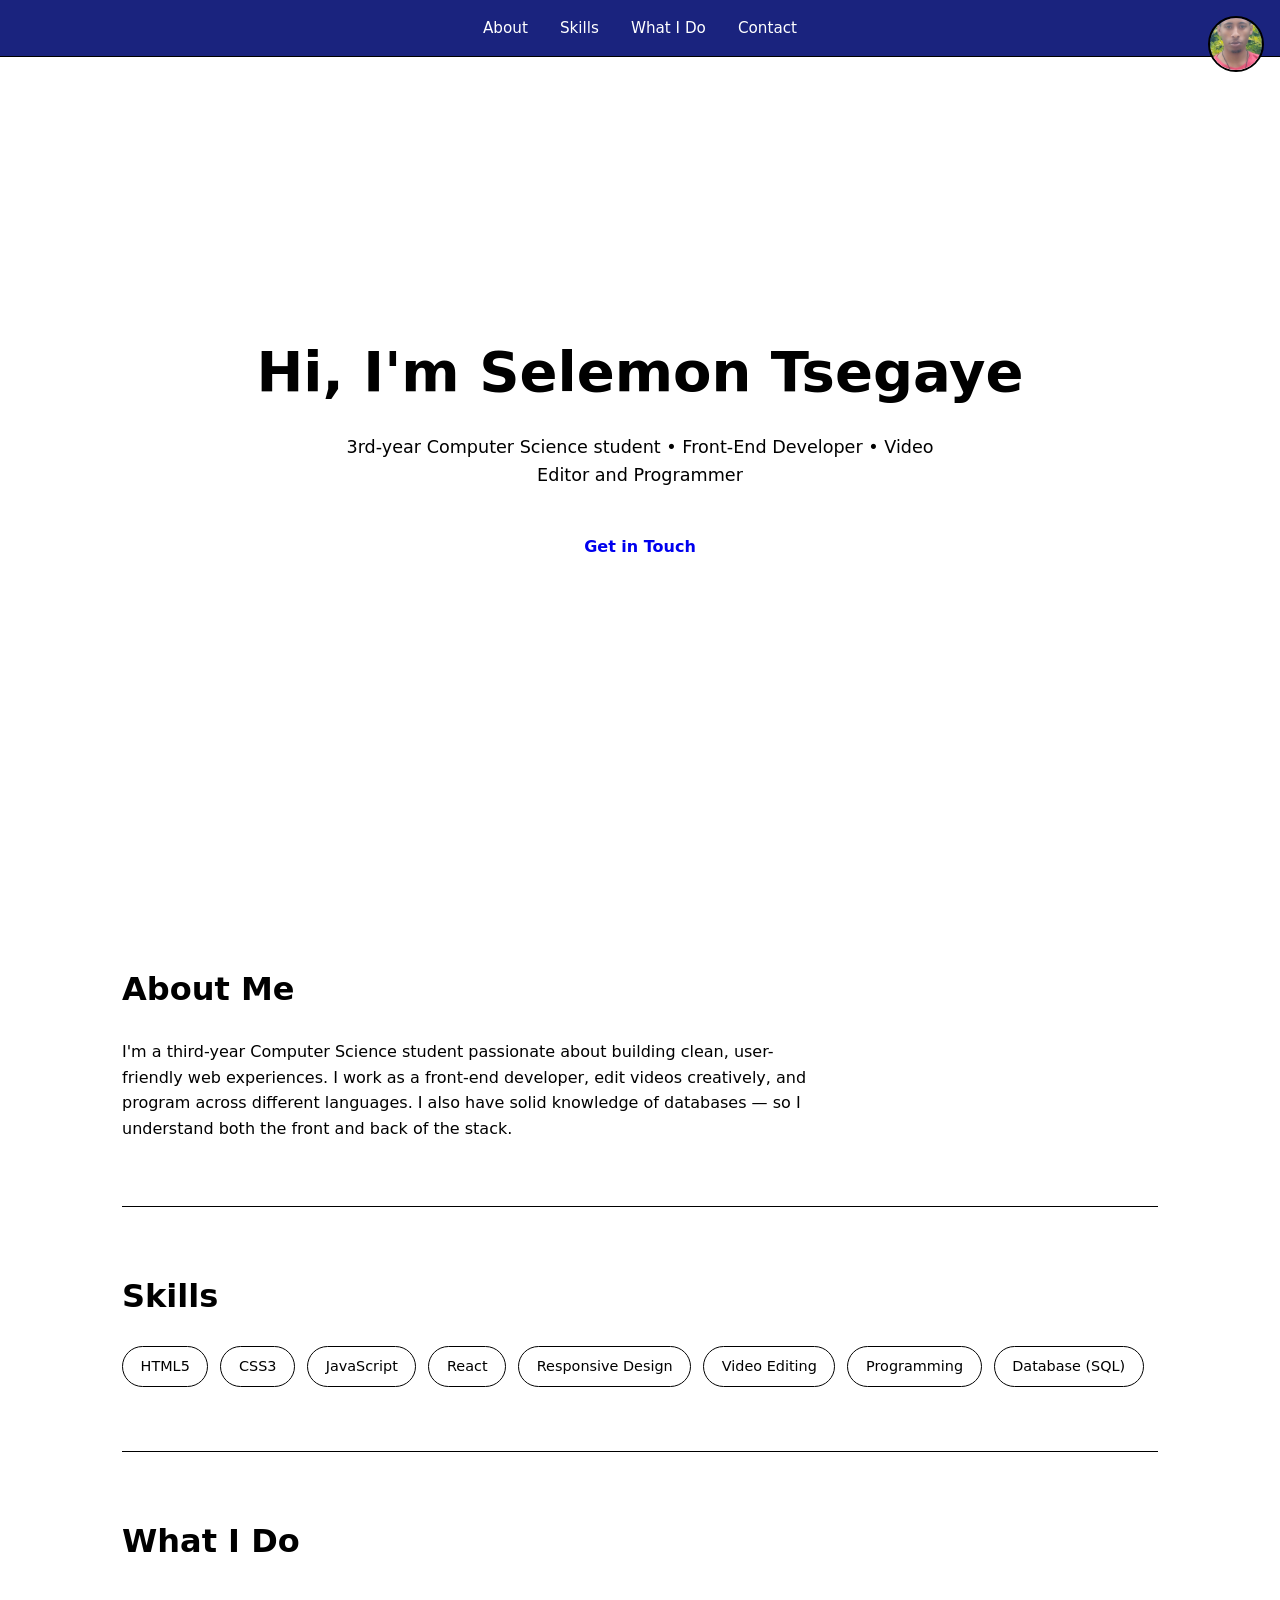
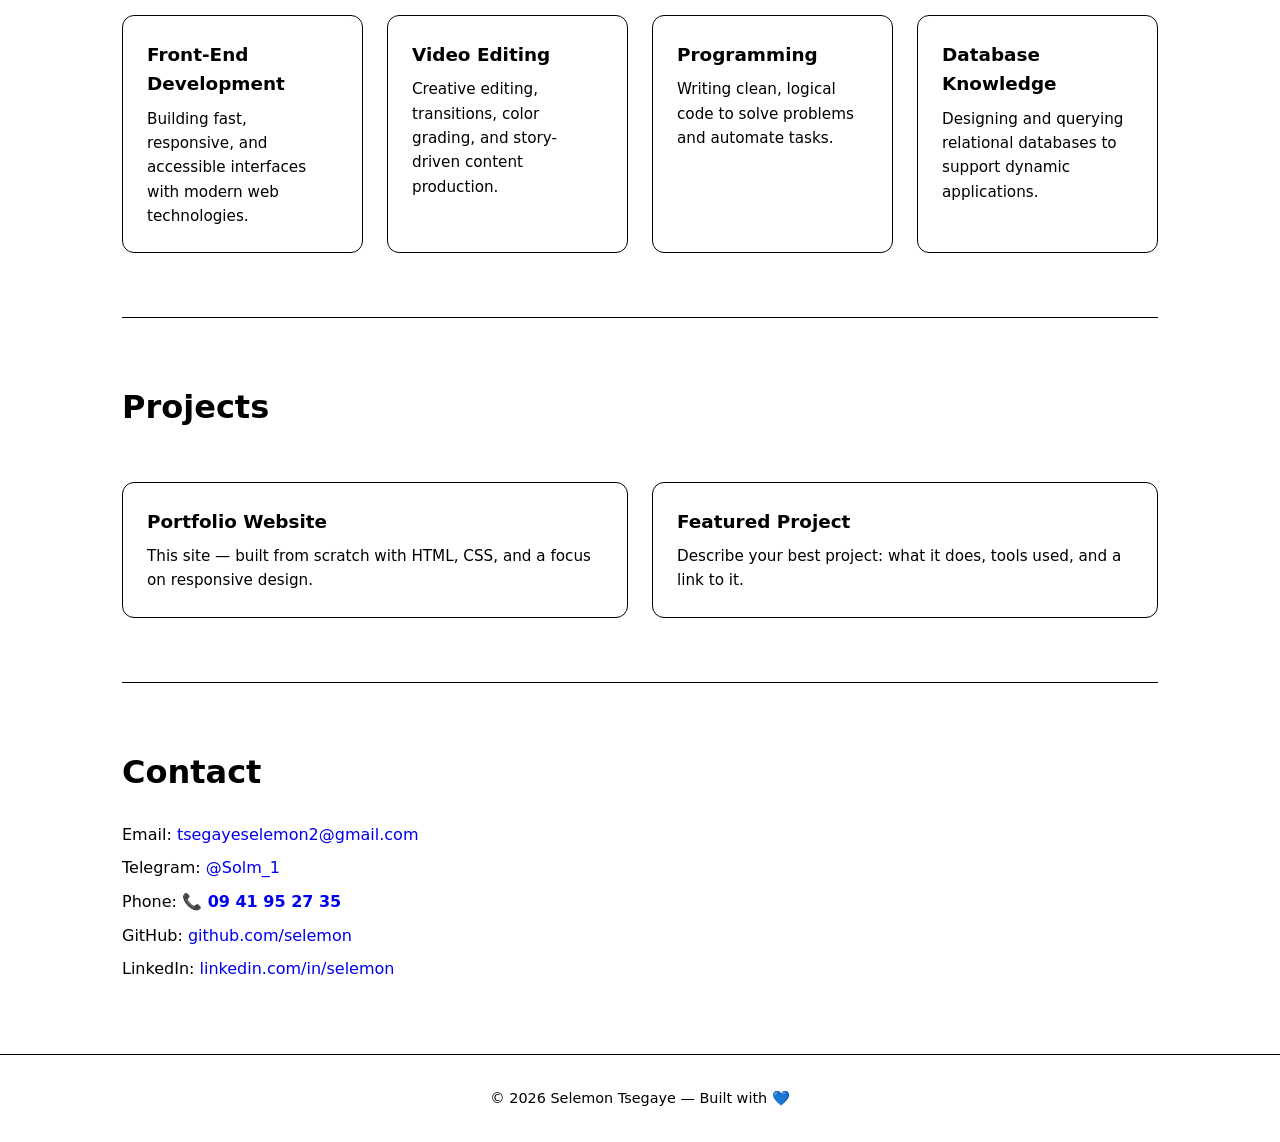
<file: my first project/index.html>
<!DOCTYPE html>
<html lang="en">
<head>
  <meta charset="UTF-8" />
  <meta name="viewport" content="width=device-width, initial-scale=1.0" />
  <title>Selemon Tsegaye — Front-End Developer &amp; CS Student</title>
  <link rel="stylesheet" href="style.css" />
 <img src="so.jpg" alt="selemon profile" class="logo">

</head>
<body>

  <header>
    <nav aria-label="Primary Navigation">
      <a href="#about">About</a>
      <a href="#skills">Skills</a>
      <a href="#services">What I Do</a>
      <a href="#contact">Contact</a>
    </nav>
    <h1>Hi, I'm <span>Selemon Tsegaye</span></h1>
    <p>3rd-year Computer Science student • Front-End Developer • Video Editor and Programmer</p>
    <a class="btn" href="#contact">Get in Touch</a>
  </header>

  <main>
    <section id="about">
      <h2>About Me</h2>
      <p>
        I'm a third-year Computer Science student passionate about building clean, user-friendly web experiences.
       I work as a front-end developer, edit videos creatively, and program across different languages. I also have
        solid knowledge of databases — so I understand both the front and back of the stack.
      </p>
    </section>

    <section id="skills">
      <h2>Skills</h2>
      <div class="skills">
        <span>HTML5</span>
        <span>CSS3</span>
        <span>JavaScript</span>
        <span>React</span>
        <span>Responsive Design</span>
        <span>Video Editing</span>
        <span>Programming</span>
        <span>Database (SQL)</span>
      </div>
    </section>

    <section id="services">
      <h2>What I Do</h2>
      <div class="grid">
        <article class="card">
          <h3>Front-End Development</h3>
          <p>Building fast, responsive, and accessible interfaces with modern web technologies.</p>
        </article>
        <article class="card">
          <h3>Video Editing</h3>
          <p>Creative editing, transitions, color grading, and story-driven content production.</p>
        </article>
        <article class="card">
          <h3>Programming</h3>
          <p>Writing clean, logical code to solve problems and automate tasks.</p>
        </article>
        <article class="card">
          <h3>Database Knowledge</h3>
          <p>Designing and querying relational databases to support dynamic applications.</p>
        </article>
      </div>
    </section>

    <section id="projects">
      <h2>Projects</h2>
      <div class="grid">
        <article class="card">
          <h3>Portfolio Website</h3>
          <p>This site — built from scratch with HTML, CSS, and a focus on responsive design.</p>
        </article>
        <article class="card">
          <h3>Featured Project</h3>
          <p>Describe your best project: what it does, tools used, and a link to it.</p>
        </article>
      </div>
    </section>

     <section id="contact">
      <h2>Contact</h2>
      <p>Email: <a href="mailto:tsegayeselemon2@gmail.com">tsegayeselemon2@gmail.com</a></p>
      <p>Telegram: <a href="https://t.me/Solm_1" target="_blank" rel="noopener noreferrer">@Solm_1</a></p>
      <p>Phone: <a href="tel:+251941952735">09 41 95 27 35</a></p>
      <p>GitHub: <a href="https://github.com/selemon" target="_blank" rel="noopener noreferrer">github.com/selemon</a></p>
      <p>LinkedIn: <a href="https://linkedin.com/in/selemon" target="_blank" rel="noopener noreferrer">linkedin.com/in/selemon</a></p>
    </section>
  </main>

  <footer>
    © 2026 Selemon Tsegaye — Built with 💙
  </footer>

</body>
</html>
</file>
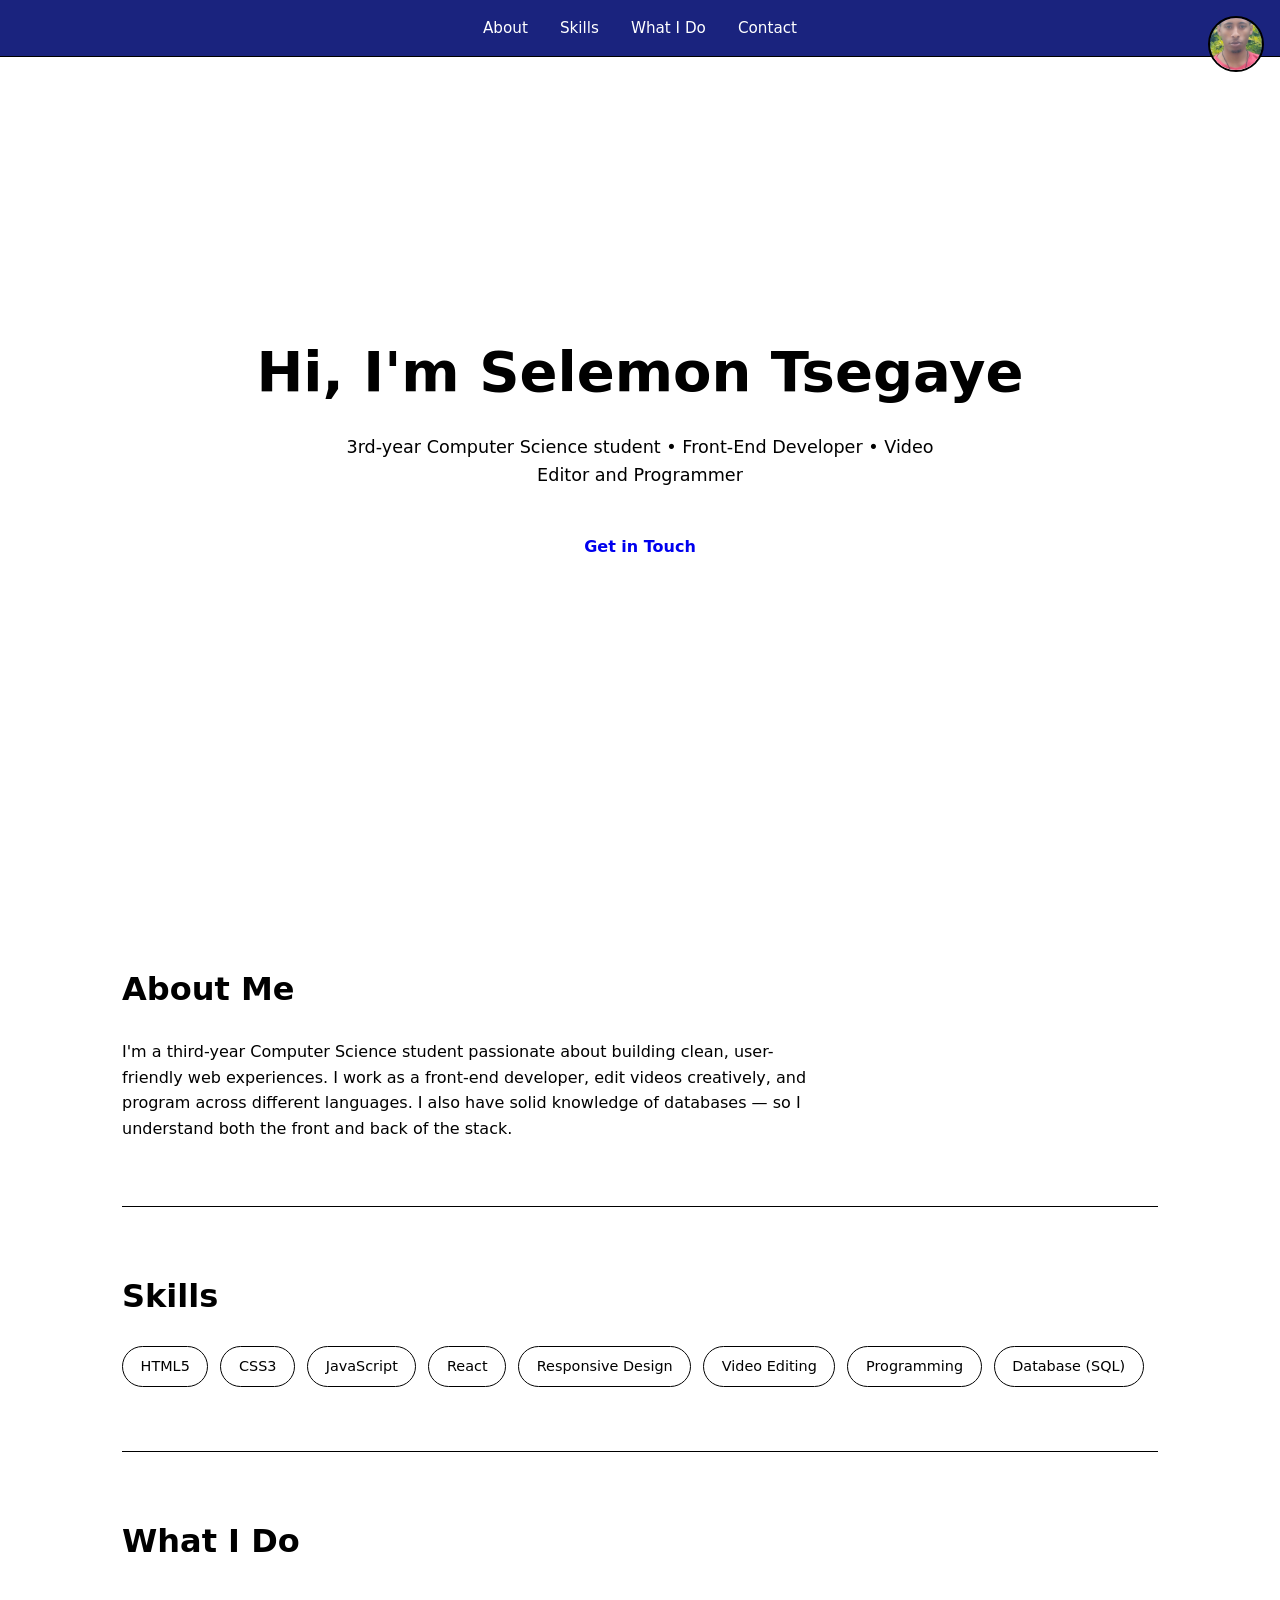
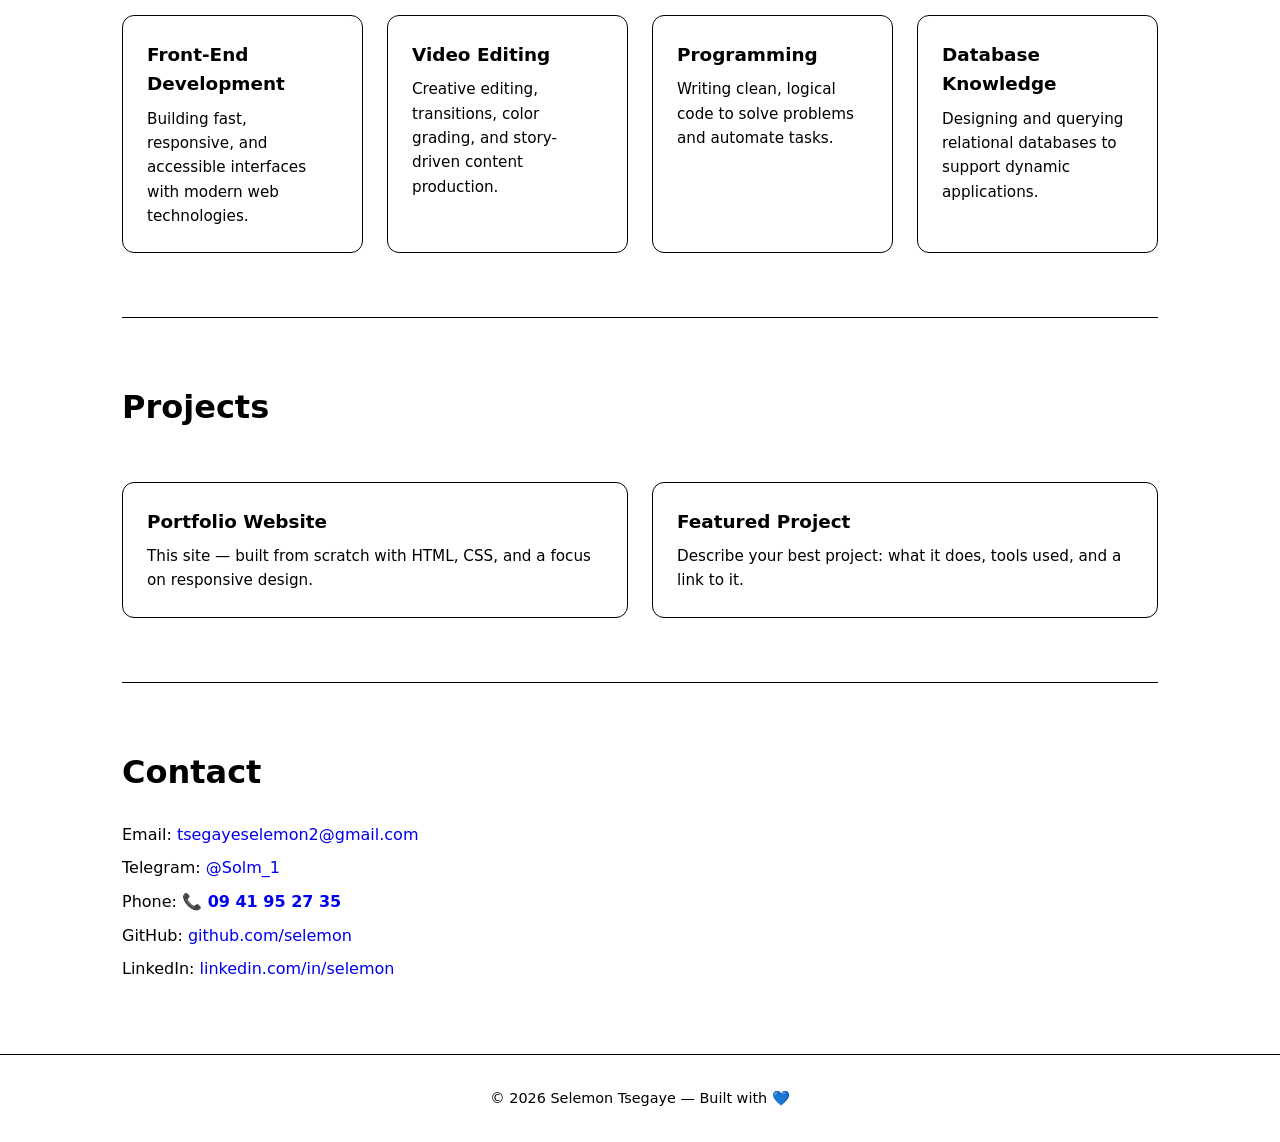
<file: my portfolio index.html>
<!DOCTYPE html>
<html lang="en">
<head>
  <meta charset="UTF-8" />
  <meta name="viewport" content="width=device-width, initial-scale=1.0" />
  <title>Selemon Tsegaye — Front-End Developer &amp; CS Student</title>
  <link rel="stylesheet" href="portfolio.css" />
 <img src="so.jpg" alt="selemon profile" class="logo">

</head>
<body>

  <header>
    <nav aria-label="Primary Navigation">
      <a href="#about">About</a>
      <a href="#skills">Skills</a>
      <a href="#services">What I Do</a>
      <a href="#contact">Contact</a>
    </nav>
    <h1>Hi, I'm <span>Selemon Tsegaye</span></h1>
    <p>3rd-year Computer Science student • Front-End Developer • Video Editor and Programmer</p>
    <a class="btn" href="#contact">Get in Touch</a>
  </header>

  <main>
    <section id="about">
      <h2>About Me</h2>
      <p>
        I'm a third-year Computer Science student passionate about building clean, user-friendly web experiences.
       I work as a front-end developer, edit videos creatively, and program across different languages. I also have
        solid knowledge of databases — so I understand both the front and back of the stack.
      </p>
    </section>

    <section id="skills">
      <h2>Skills</h2>
      <div class="skills">
        <span>HTML5</span>
        <span>CSS3</span>
        <span>JavaScript</span>
        <span>React</span>
        <span>Responsive Design</span>
        <span>Video Editing</span>
        <span>Programming</span>
        <span>Database (SQL)</span>
      </div>
    </section>

    <section id="services">
      <h2>What I Do</h2>
      <div class="grid">
        <article class="card">
          <h3>Front-End Development</h3>
          <p>Building fast, responsive, and accessible interfaces with modern web technologies.</p>
        </article>
        <article class="card">
          <h3>Video Editing</h3>
          <p>Creative editing, transitions, color grading, and story-driven content production.</p>
        </article>
        <article class="card">
          <h3>Programming</h3>
          <p>Writing clean, logical code to solve problems and automate tasks.</p>
        </article>
        <article class="card">
          <h3>Database Knowledge</h3>
          <p>Designing and querying relational databases to support dynamic applications.</p>
        </article>
      </div>
    </section>

    <section id="projects">
      <h2>Projects</h2>
      <div class="grid">
        <article class="card">
          <h3>Portfolio Website</h3>
          <p>This site — built from scratch with HTML, CSS, and a focus on responsive design.</p>
        </article>
        <article class="card">
          <h3>Featured Project</h3>
          <p>Describe your best project: what it does, tools used, and a link to it.</p>
        </article>
      </div>
    </section>

     <section id="contact">
      <h2>Contact</h2>
      <p>Email: <a href="mailto:tsegayeselemon2@gmail.com">tsegayeselemon2@gmail.com</a></p>
      <p>Telegram: <a href="https://t.me/Solm_1" target="_blank" rel="noopener noreferrer">@Solm_1</a></p>
      <p>Phone: <a href="tel:+251941952735">09 41 95 27 35</a></p>
      <p>GitHub: <a href="https://github.com/selemon" target="_blank" rel="noopener noreferrer">github.com/selemon</a></p>
      <p>LinkedIn: <a href="https://linkedin.com/in/selemon" target="_blank" rel="noopener noreferrer">linkedin.com/in/selemon</a></p>
    </section>
  </main>

  <footer>
    © 2026 Selemon Tsegaye — Built with 💙
  </footer>

</body>
</html>
</file>
<file: my first project/style.css>
/* ===== RESET & BASE ===== */
* {
  margin: 0;
  padding: 0;
  box-sizing: border-box;
}

html {
  scroll-behavior: smooth;
}

body {
  font-family: 'Segoe UI', system-ui, -apple-system, sans-serif;
  line-height: 1.6;
}

/* ===== LOGO ===== */
.logo {
  position: fixed;
  top: 1rem;
  right: 1rem;
  width: 56px;
  height: 56px;
  border-radius: 50%;
  object-fit: cover;
  border: 2px solid;
  z-index: 100;
}

/* ===== HEADER ===== */
header {
  min-height: 100vh;
  display: flex;
  flex-direction: column;
  justify-content: center;
  align-items: center;
  text-align: center;
  padding: 2rem;
}

header h1 {
  font-size: clamp(2rem, 6vw, 3.5rem);
  font-weight: 800;
  margin-bottom: 1rem;
}

header p {
  font-size: 1.1rem;
  max-width: 600px;
  margin-bottom: 2rem;
}

/* ===== NAV ===== */
nav {
  display: block;
  position: fixed;
  top: 0;
  left: 0;
  right: 0;
  display: flex;
  justify-content: center;
  gap: 2rem;
  padding: 1rem 2rem;
  backdrop-filter: blur(10px);
  border-bottom: 1px solid;
  z-index: 50;
  background-color:#1a237e;
}

nav a {
  text-decoration: none;
  font-weight: 500;
  font-size: 0.95rem;
  color: #ffffff;
  transition: color 0.2s;
}

nav a:hover {
  color: #22c55e; 
   background-color:green;
   /* green */
}

/* ===== BUTTON ("Get in Touch") ===== */
.btn {
  display: inline-block;
  padding: 0.8rem 2rem;
  text-decoration: none;
  border-radius: 999px;
  font-weight: 600;
  transition: background-color 0.2s, color 0.2s, transform 0.2s;
}

.btn:hover {
  background-color: #22c55e; /* green */
  color: #ffffff;
  transform: translateY(-2px);
}

/* ===== MAIN & SECTIONS ===== */
main {
  max-width: 1100px;
  margin: 0 auto;
  padding: 0 2rem;
}

section {
  padding: 4rem 0;
  border-bottom: 1px solid;
}

section:last-of-type {
  border-bottom: none;
}

section h2 {
  font-size: 2rem;
  margin-bottom: 1.5rem;
  position: relative;
  display: inline-block;
}

section h2::after {
  content: '';
  position: absolute;
  bottom: -6px;
  left: 0;
  width: 50px;
  height: 3px;
  border-radius: 2px;
}

section > p {
  max-width: 700px;
}

/* ===== SKILLS ===== */
.skills {
  display: flex;
  flex-wrap: wrap;
  gap: 0.75rem;
}

.skills span {
  border: 1px solid;
  padding: 0.5rem 1.1rem;
  border-radius: 999px;
  font-size: 0.9rem;
}

/* ===== GRID & CARDS ===== */
.grid {
  display: grid;
  grid-template-columns: repeat(auto-fit, minmax(240px, 1fr));
  gap: 1.5rem;
  margin-top: 1.5rem;
}

.card {
  border: 1px solid;
  border-radius: 12px;
  padding: 1.5rem;
  transition: transform 0.2s;
}

.card:hover {
  transform: translateY(-4px);
}

.card h3 {
  margin-bottom: 0.5rem;
  font-size: 1.15rem;
}

.card p {
  font-size: 0.95rem;
}

/* ===== CONTACT ===== */
#contact p {
  margin-bottom: 0.5rem;
}

#contact a {
  text-decoration: none;
  transition: color 0.2s;
}

#contact a:hover {
  color: #22c55e; /* green */
  text-decoration: underline;
}

#contact p a[href^="tel:"] {
  font-weight: 700;
}

#contact p a[href^="tel:"]::before {
  content: "📞 ";
}

/* ===== FOOTER ===== */
footer {
  text-align: center;
  padding: 2rem;
  font-size: 0.9rem;
  border-top: 1px solid;
}

/* ===== RESPONSIVE ===== */
@media (max-width: 768px) {
  nav {
    gap: 1rem;
    padding: 0.8rem 1rem;
    flex-wrap: wrap;
  }

  nav a {
    font-size: 0.85rem;
  }

  .logo {
    width: 44px;
    height: 44px;
  }

  section {
    padding: 3rem 0;
  }

  section h2 {
    font-size: 1.6rem;
  }
}

@media (max-width: 480px) {
  nav {
    gap: 0.6rem;
  }

  nav a {
    font-size: 0.75rem;
  }

  .logo {
    width: 38px;
    height: 38px;
  }

  header p {
    font-size: 1rem;
  }
}
</file>
<file: portfolio.css>
/* ===== RESET & BASE ===== */
* {
  margin: 0;
  padding: 0;
  box-sizing: border-box;
}

html {
  scroll-behavior: smooth;
}

body {
  font-family: 'Segoe UI', system-ui, -apple-system, sans-serif;
  line-height: 1.6;
}

/* ===== LOGO ===== */
.logo {
  position: fixed;
  top: 1rem;
  right: 1rem;
  width: 56px;
  height: 56px;
  border-radius: 50%;
  object-fit: cover;
  border: 2px solid;
  z-index: 100;
}

/* ===== HEADER ===== */
header {
  min-height: 100vh;
  display: flex;
  flex-direction: column;
  justify-content: center;
  align-items: center;
  text-align: center;
  padding: 2rem;
}

header h1 {
  font-size: clamp(2rem, 6vw, 3.5rem);
  font-weight: 800;
  margin-bottom: 1rem;
}

header p {
  font-size: 1.1rem;
  max-width: 600px;
  margin-bottom: 2rem;
}

/* ===== NAV ===== */
nav {
  display: block;
  position: fixed;
  top: 0;
  left: 0;
  right: 0;
  display: flex;
  justify-content: center;
  gap: 2rem;
  padding: 1rem 2rem;
  backdrop-filter: blur(10px);
  border-bottom: 1px solid;
  z-index: 50;
  background-color:#1a237e;
}

nav a {
  text-decoration: none;
  font-weight: 500;
  font-size: 0.95rem;
  color: #ffffff;
  transition: color 0.2s;
}

nav a:hover {
  color: #22c55e; 
   background-color:green;
   /* green */
}

/* ===== BUTTON ("Get in Touch") ===== */
.btn {
  display: inline-block;
  padding: 0.8rem 2rem;
  text-decoration: none;
  border-radius: 999px;
  font-weight: 600;
  transition: background-color 0.2s, color 0.2s, transform 0.2s;
}

.btn:hover {
  background-color: #22c55e; /* green */
  color: #ffffff;
  transform: translateY(-2px);
}

/* ===== MAIN & SECTIONS ===== */
main {
  max-width: 1100px;
  margin: 0 auto;
  padding: 0 2rem;
}

section {
  padding: 4rem 0;
  border-bottom: 1px solid;
}

section:last-of-type {
  border-bottom: none;
}

section h2 {
  font-size: 2rem;
  margin-bottom: 1.5rem;
  position: relative;
  display: inline-block;
}

section h2::after {
  content: '';
  position: absolute;
  bottom: -6px;
  left: 0;
  width: 50px;
  height: 3px;
  border-radius: 2px;
}

section > p {
  max-width: 700px;
}

/* ===== SKILLS ===== */
.skills {
  display: flex;
  flex-wrap: wrap;
  gap: 0.75rem;
}

.skills span {
  border: 1px solid;
  padding: 0.5rem 1.1rem;
  border-radius: 999px;
  font-size: 0.9rem;
}

/* ===== GRID & CARDS ===== */
.grid {
  display: grid;
  grid-template-columns: repeat(auto-fit, minmax(240px, 1fr));
  gap: 1.5rem;
  margin-top: 1.5rem;
}

.card {
  border: 1px solid;
  border-radius: 12px;
  padding: 1.5rem;
  transition: transform 0.2s;
}

.card:hover {
  transform: translateY(-4px);
}

.card h3 {
  margin-bottom: 0.5rem;
  font-size: 1.15rem;
}

.card p {
  font-size: 0.95rem;
}

/* ===== CONTACT ===== */
#contact p {
  margin-bottom: 0.5rem;
}

#contact a {
  text-decoration: none;
  transition: color 0.2s;
}

#contact a:hover {
  color: #22c55e; /* green */
  text-decoration: underline;
}

#contact p a[href^="tel:"] {
  font-weight: 700;
}

#contact p a[href^="tel:"]::before {
  content: "📞 ";
}

/* ===== FOOTER ===== */
footer {
  text-align: center;
  padding: 2rem;
  font-size: 0.9rem;
  border-top: 1px solid;
}

/* ===== RESPONSIVE ===== */
@media (max-width: 768px) {
  nav {
    gap: 1rem;
    padding: 0.8rem 1rem;
    flex-wrap: wrap;
  }

  nav a {
    font-size: 0.85rem;
  }

  .logo {
    width: 44px;
    height: 44px;
  }

  section {
    padding: 3rem 0;
  }

  section h2 {
    font-size: 1.6rem;
  }
}

@media (max-width: 480px) {
  nav {
    gap: 0.6rem;
  }

  nav a {
    font-size: 0.75rem;
  }

  .logo {
    width: 38px;
    height: 38px;
  }

  header p {
    font-size: 1rem;
  }
}
</file>
